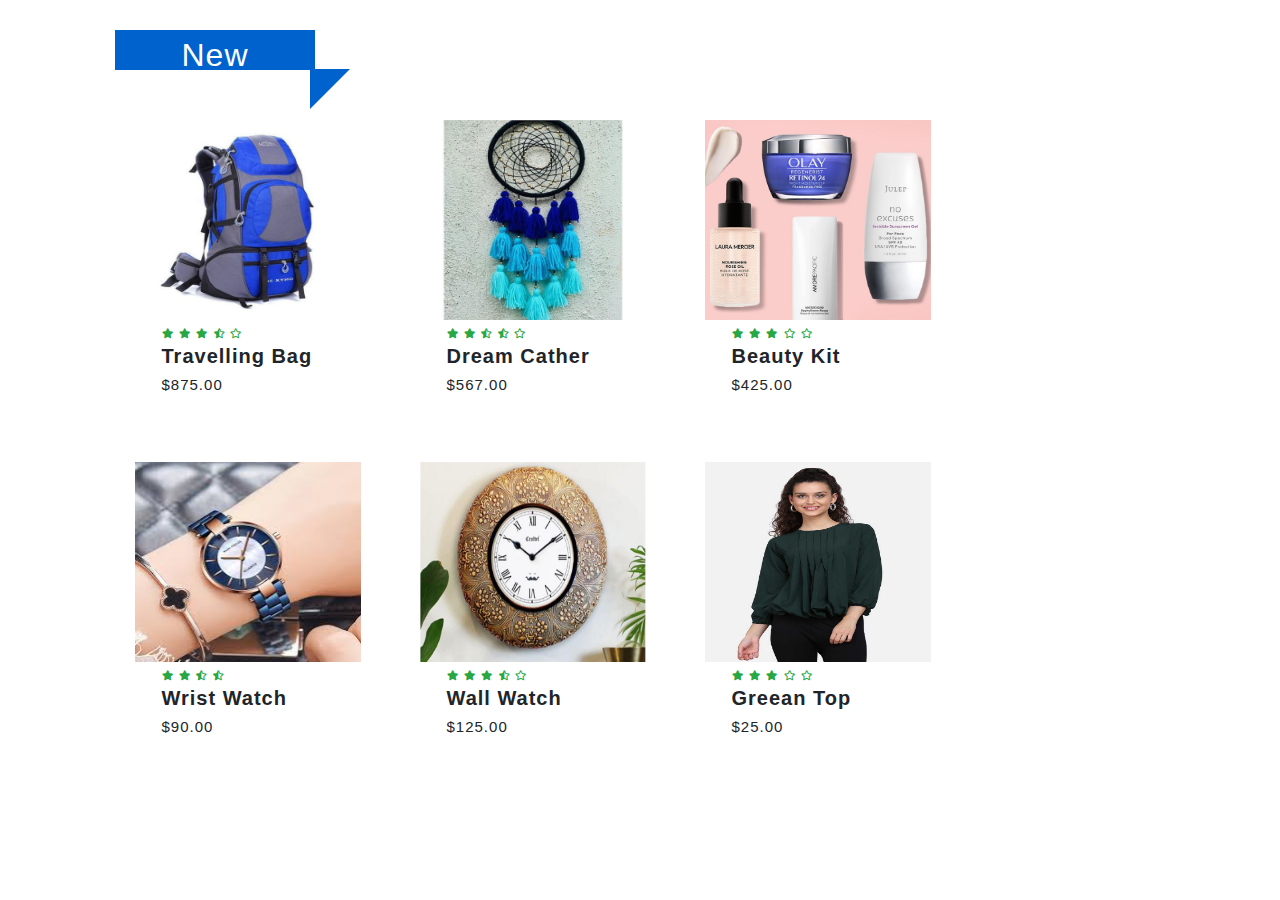
<file: index.html>
<!DOCTYPE html>
<html lang="en">
<head>
    <meta charset="UTF-8">
    <meta http-equiv="X-UA-Compatible" content="IE=edge">
    <meta name="viewport" content="width=device-width, initial-scale=1.0">
    <title>products websites</title>
    <link rel="stylesheet" href="index.css">
    <link rel="stylesheet" href="https://stackpath.bootstrapcdn.com/bootstrap/4.1.3/css/bootstrap.min.css">
    <link rel="stylesheet" href="https://pro.fontawesome.com/releases/v5.10.0/css/all.css">

</head>
<body>

    <div class="container">
        <h2>New Products</h2>
        <div class="row">

            <div class="col-md-3">
                <div class="product-top">
                    <img src="bags.jpg">
                    <div class="overlay">
                        <button type="button" class="btn btn-secondary" title="quick-shop"><a href="bags.html"> Buy Now </a></button>
                    </div>
                </div> 
                <div class="product-bottom">
                    <i class="fas fa-star"></i>
                    <i class="fas fa-star"></i>
                    <i class="fas fa-star"></i>
                    <i class="fas fa-star-half-alt"></i>
                    <i class="far fa-star"></i>
                    <h3>Travelling Bag</h3>
                    <h5>$875.00</h5>
                </div>
            </div>

            <div class="col-md-3">
                <div class="product-top">
                    <img src="dream_cather.jpg">
                    <div class="overlay">
                        <button type="button" class="btn btn-secondary" title="quick-shop"><a href="dreamcather.html"> Buy Now</a></button>
                    </div>
                </div> 
                <div class="product-bottom">
                    <i class="fas fa-star"></i>
                    <i class="fas fa-star"></i>
                    <i class="fas fa-star-half-alt"></i>
                    <i class="fas fa-star-half-alt"></i>
                    <i class="far fa-star"></i>
                    <h3>Dream Cather</h3>
                    <h5>$567.00</h5>
                </div>
            </div>


            <div class="col-md-3">
                <div class="product-top">
                    <img src="beauty.jpg">
                    <div class="overlay">
                        <button type="button" class="btn btn-secondary" title="quick-shop"><a href="beauty.html">Buy Now</a></button>
                    </div>
                </div> 
                <div class="product-bottom">
                    <i class="fas fa-star"></i>
                    <i class="fas fa-star"></i>
                    <i class="fas fa-star"></i>
                    <i class="far fa-star"></i>
                    <i class="far fa-star"></i>
                    <h3>Beauty Kit</h3>
                    <h5>$425.00</h5>
                </div>
            </div>



        </div>







        <div class="row">

            <div class="col-md-3">
                <div class="product-top">
                    <img src="watch.jpg">
                    <div class="overlay">
                        <button type="button" class="btn btn-secondary" title="quick-shop"><a href="wristwatch.html">Buy Now</a></button>
                    </div>
                </div> 
                <div class="product-bottom">
                    <i class="fas fa-star"></i>
                    <i class="fas fa-star"></i>
                    <i class="fas fa-star-half-alt"></i>
                    <i class="fas fa-star-half-alt"></i>
                    <h3>Wrist Watch</h3>
                    <h5>$90.00</h5>
                </div>
            </div>

            <div class="col-md-3">
                <div class="product-top">
                    <img src="wall_watch.jpg">
                    <div class="overlay">
                        <button type="button" class="btn btn-secondary" title="quick-shop"><a href="wall.html">Buy Now</a></button>
                    </div>
                </div> 
                <div class="product-bottom">
                    <i class="fas fa-star"></i>
                    <i class="fas fa-star"></i>
                    <i class="fas fa-star"></i>
                    <i class="fas fa-star-half-alt"></i>
                    <i class="far fa-star"></i>
                    <h3>Wall Watch</h3>
                    <h5>$125.00</h5>
                </div>
            </div>


            <div class="col-md-3">
                <div class="product-top">
                    <img src="top_7.jpeg">
                    <div class="overlay">
                        <button type="button" class="btn btn-secondary" title="quick-shop"><a href="top.html">Buy Now</a></button>
                    </div>
                </div> 
                <div class="product-bottom">
                    <i class="fas fa-star"></i>
                    <i class="fas fa-star"></i>
                    <i class="fas fa-star"></i>
                    <i class="far fa-star"></i>
                    <i class="far fa-star"></i>
                    <h3>Greean Top</h3>
                    <h5>$25.00</h5>
                </div>
            </div>



        </div>


    </div>




    
</body>
</html>
</file>
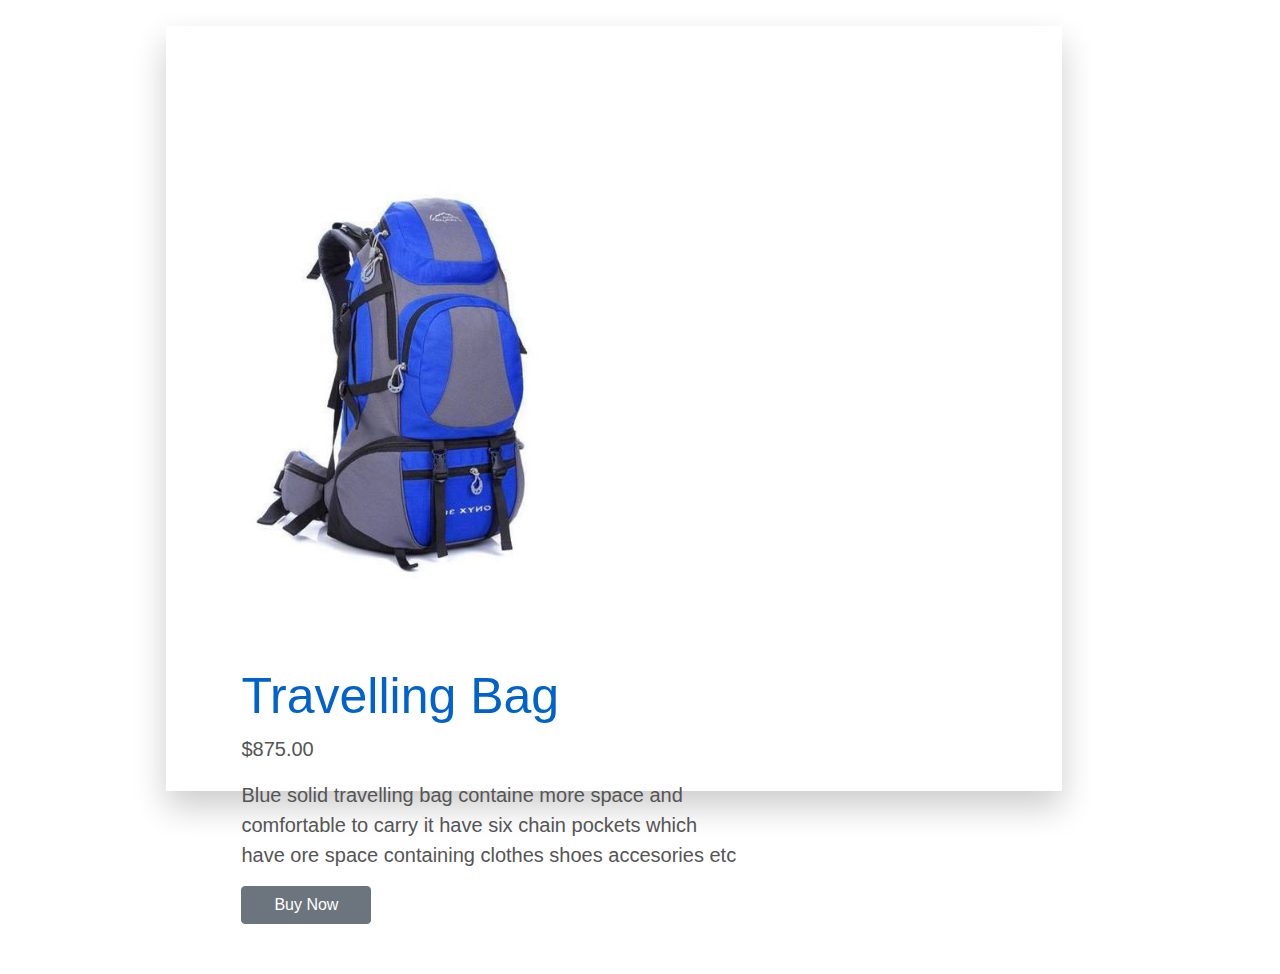
<file: bags.html>
<!DOCTYPE html>
<html lang="en">
<head>
    <meta charset="UTF-8">
    <meta http-equiv="X-UA-Compatible" content="IE=edge">
    <meta name="viewport" content="width=device-width, initial-scale=1.0">
    <title>BagPage</title>
    <link rel="stylesheet" href="index.css">
    <link rel="stylesheet" href="https://stackpath.bootstrapcdn.com/bootstrap/4.1.3/css/bootstrap.min.css">
    <link rel="stylesheet" href="https://pro.fontawesome.com/releases/v5.10.0/css/all.css">

</head>
<body>

    <div class="bag">
        <div class="row">

                <div class="img">
                    <img src="bags.jpg">
                </div>
                <div class="detail">
                    <h2>Travelling Bag</h2>
                    <p>$875.00</p>
                    <p>Blue solid travelling bag containe more space and <br>comfortable to carry it have six chain pockets which<br> have ore space containing clothes shoes accesories etc<br></p>
                    
                    <button type="button" class="btn btn-secondary" title="quick-shop"><a href="bags.html"> Buy Now </a></button>

            </div>
        </div>
    </div>



    
</body>
</html>
</file>
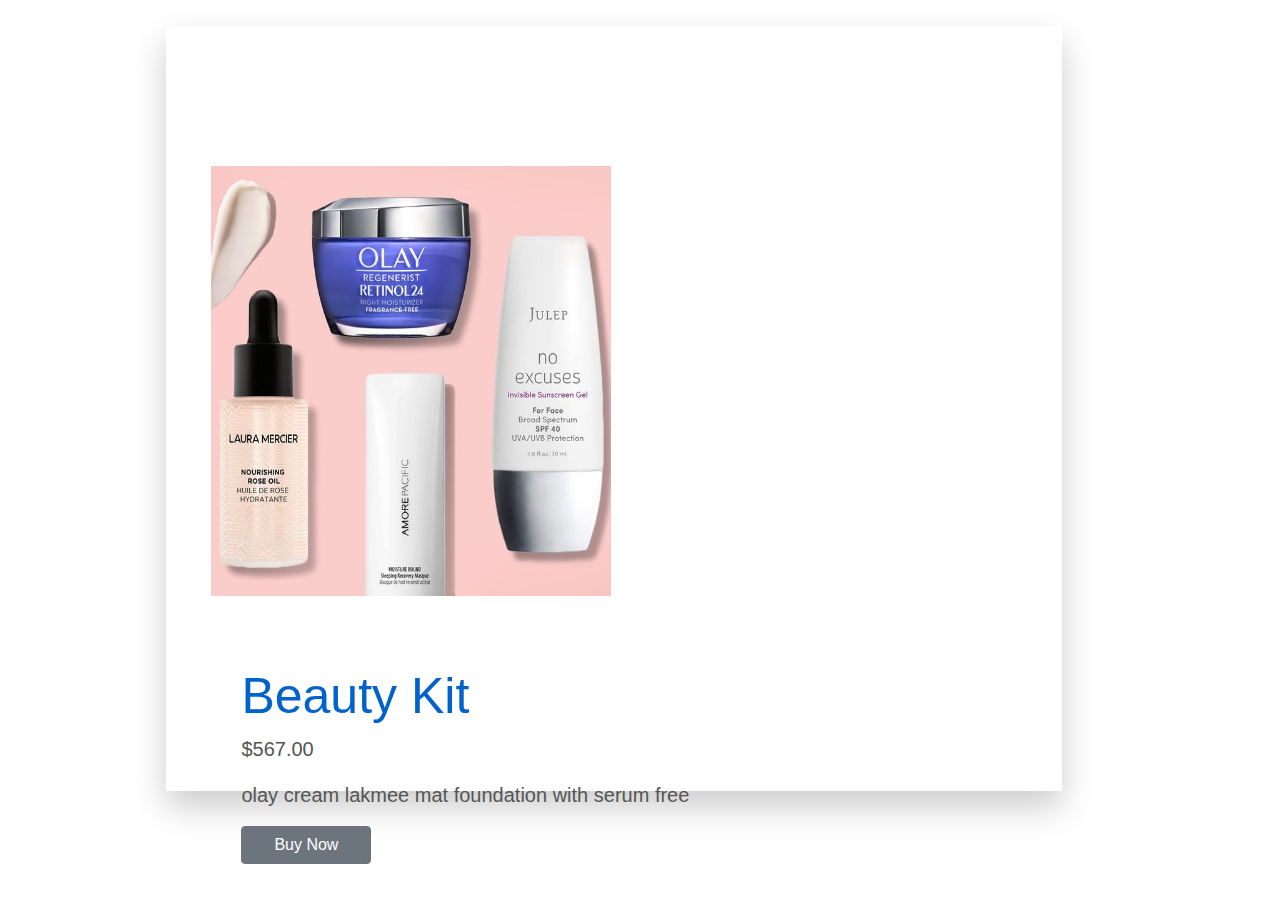
<file: beauty.html>
<!DOCTYPE html>
<html lang="en">
<head>
    <meta charset="UTF-8">
    <meta http-equiv="X-UA-Compatible" content="IE=edge">
    <meta name="viewport" content="width=device-width, initial-scale=1.0">
    <title>Beauty_Kit</title>
    <link rel="stylesheet" href="index.css">
    <link rel="stylesheet" href="https://stackpath.bootstrapcdn.com/bootstrap/4.1.3/css/bootstrap.min.css">
    <link rel="stylesheet" href="https://pro.fontawesome.com/releases/v5.10.0/css/all.css">

</head>
<body>

    <div class="bag">
        <div class="row">

                <div class="img">
                    <img src="beauty.jpg">
                </div>
                <div class="detail">
                    <h2>Beauty Kit</h2>
                    <p>$567.00</p>
                    <p>olay cream lakmee mat foundation with serum free</p>
                    
                    <button type="button" class="btn btn-secondary" title="quick-shop"><a href="beauty.html"> Buy Now </a></button>

            </div>
        </div>
    </div>



    
</body>
</html>
</file>
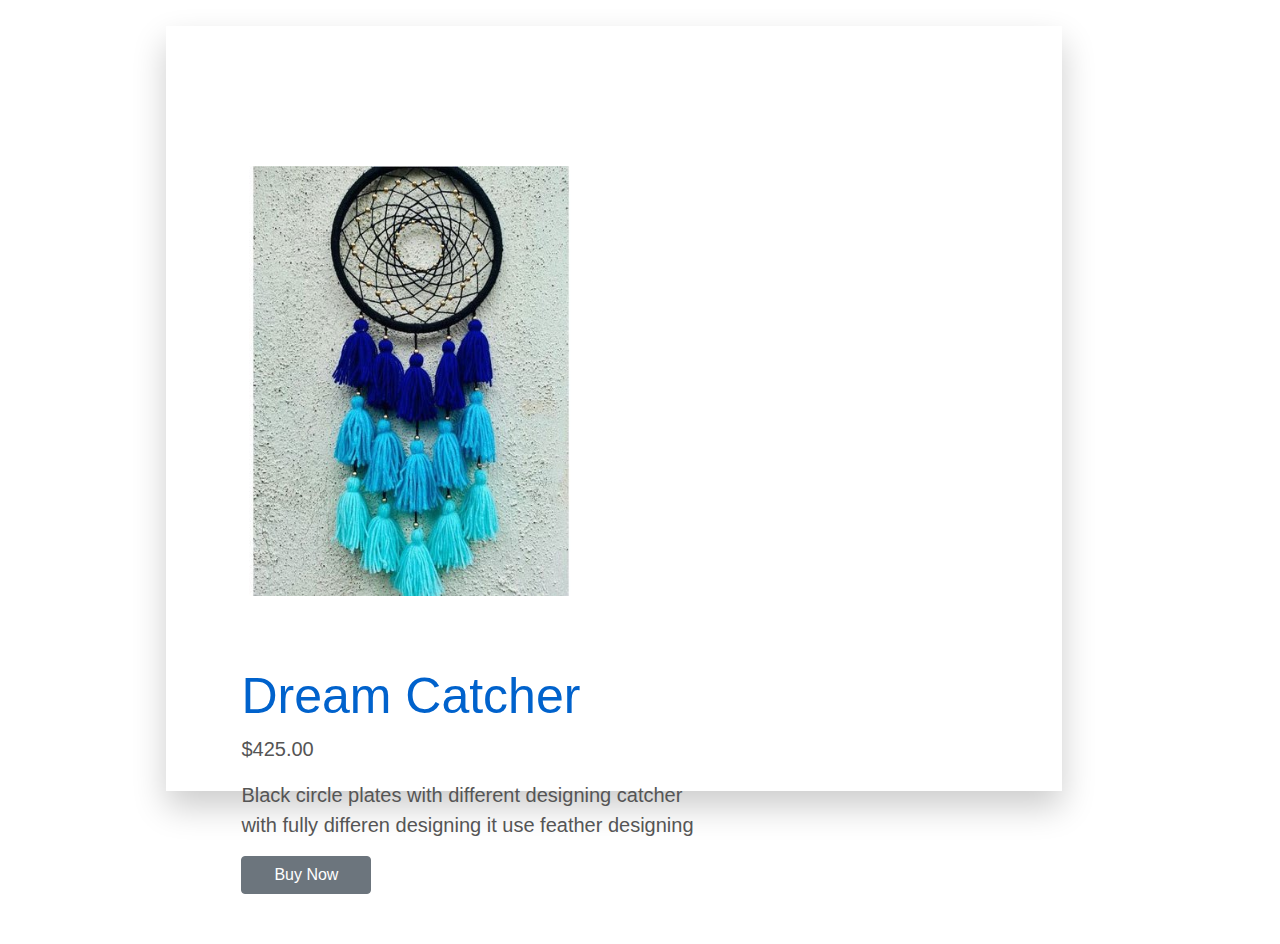
<file: dreamcather.html>
<!DOCTYPE html>
<html lang="en">
<head>
    <meta charset="UTF-8">
    <meta http-equiv="X-UA-Compatible" content="IE=edge">
    <meta name="viewport" content="width=device-width, initial-scale=1.0">
    <title>dream_catcher</title>
    <link rel="stylesheet" href="index.css">
    <link rel="stylesheet" href="https://stackpath.bootstrapcdn.com/bootstrap/4.1.3/css/bootstrap.min.css">
    <link rel="stylesheet" href="https://pro.fontawesome.com/releases/v5.10.0/css/all.css">

</head>
<body>

    <div class="bag">
        <div class="row">

                <div class="img">
                    <img src="dream_cather.jpg">
                </div>
                <div class="detail">
                    <h2>Dream Catcher</h2>
                    <p>$425.00</p>
                    <p>Black circle plates with different designing catcher  <br>with fully differen designing it use feather designing</p>
                    
                    <button type="button" class="btn btn-secondary" title="quick-shop"><a href="dreamcather.html"> Buy Now </a></button>

            </div>
        </div>
    </div>



    
</body>
</html>
</file>
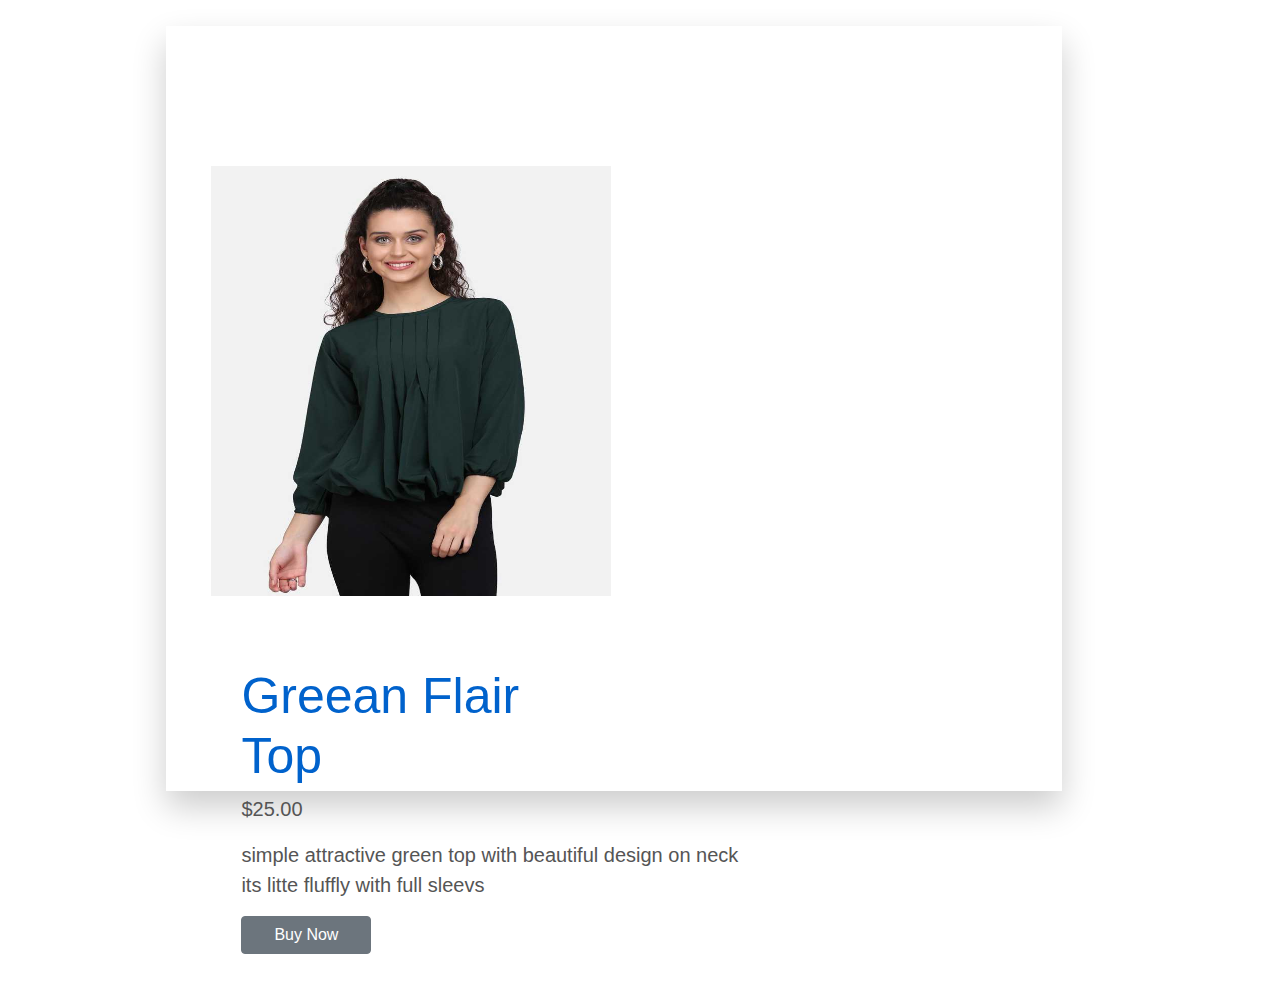
<file: top.html>
<!DOCTYPE html>
<html lang="en">
<head>
    <meta charset="UTF-8">
    <meta http-equiv="X-UA-Compatible" content="IE=edge">
    <meta name="viewport" content="width=device-width, initial-scale=1.0">
    <title>BrandeD top</title>
    <link rel="stylesheet" href="index.css">
    <link rel="stylesheet" href="https://stackpath.bootstrapcdn.com/bootstrap/4.1.3/css/bootstrap.min.css">
    <link rel="stylesheet" href="https://pro.fontawesome.com/releases/v5.10.0/css/all.css">

</head>
<body>

    <div class="bag">
        <div class="row">

                <div class="img">
                    <img src="top_7.jpeg">
                </div>
                <div class="detail">
                    <h2>Greean Flair <br>Top</h2>
                    <p>$25.00</p>
                    <p>simple attractive green top with beautiful design on neck<br>its litte fluffly with full sleevs</p>
                    
                    <button type="button" class="btn btn-secondary" title="quick-shop"><a href="top.html"> Buy Now </a></button>

            </div>
        </div>
    </div>



    
</body>
</html>
</file>
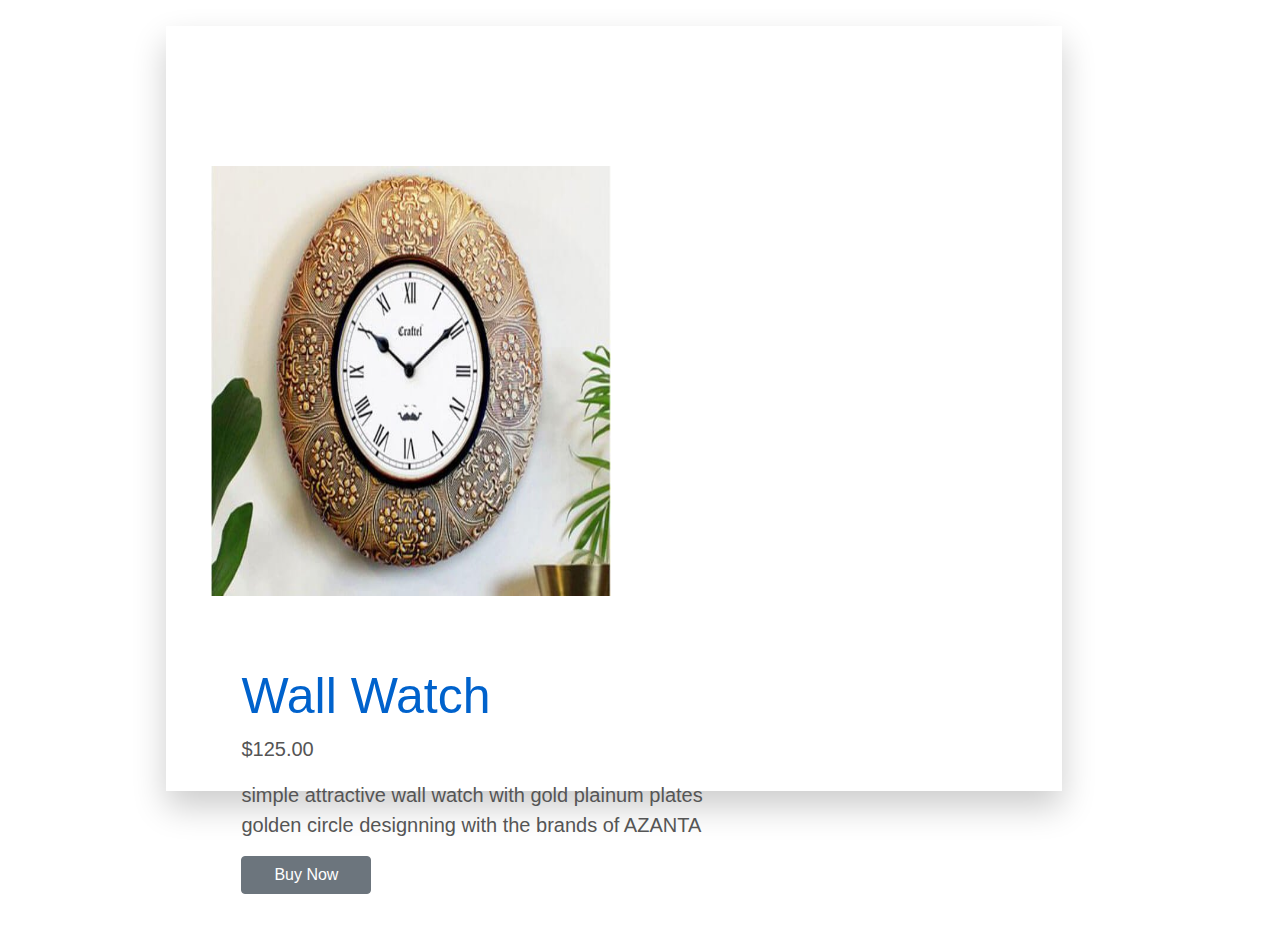
<file: wall.html>
<!DOCTYPE html>
<html lang="en">
<head>
    <meta charset="UTF-8">
    <meta http-equiv="X-UA-Compatible" content="IE=edge">
    <meta name="viewport" content="width=device-width, initial-scale=1.0">
    <title>Wall Watch</title>
    <link rel="stylesheet" href="index.css">
    <link rel="stylesheet" href="https://stackpath.bootstrapcdn.com/bootstrap/4.1.3/css/bootstrap.min.css">
    <link rel="stylesheet" href="https://pro.fontawesome.com/releases/v5.10.0/css/all.css">

</head>
<body>

    <div class="bag">
        <div class="row">

                <div class="img">
                    <img src="wall_watch.jpg">
                </div>
                <div class="detail">
                    <h2>Wall Watch </h2>
                    <p>$125.00</p>
                    <p>simple attractive wall watch with gold plainum plates <br>golden circle designning with the brands of AZANTA</p>
                    
                    <button type="button" class="btn btn-secondary" title="quick-shop"><a href="wall.html"> Buy Now </a></button>

            </div>
        </div>
    </div>



    
</body>
</html>
</file>
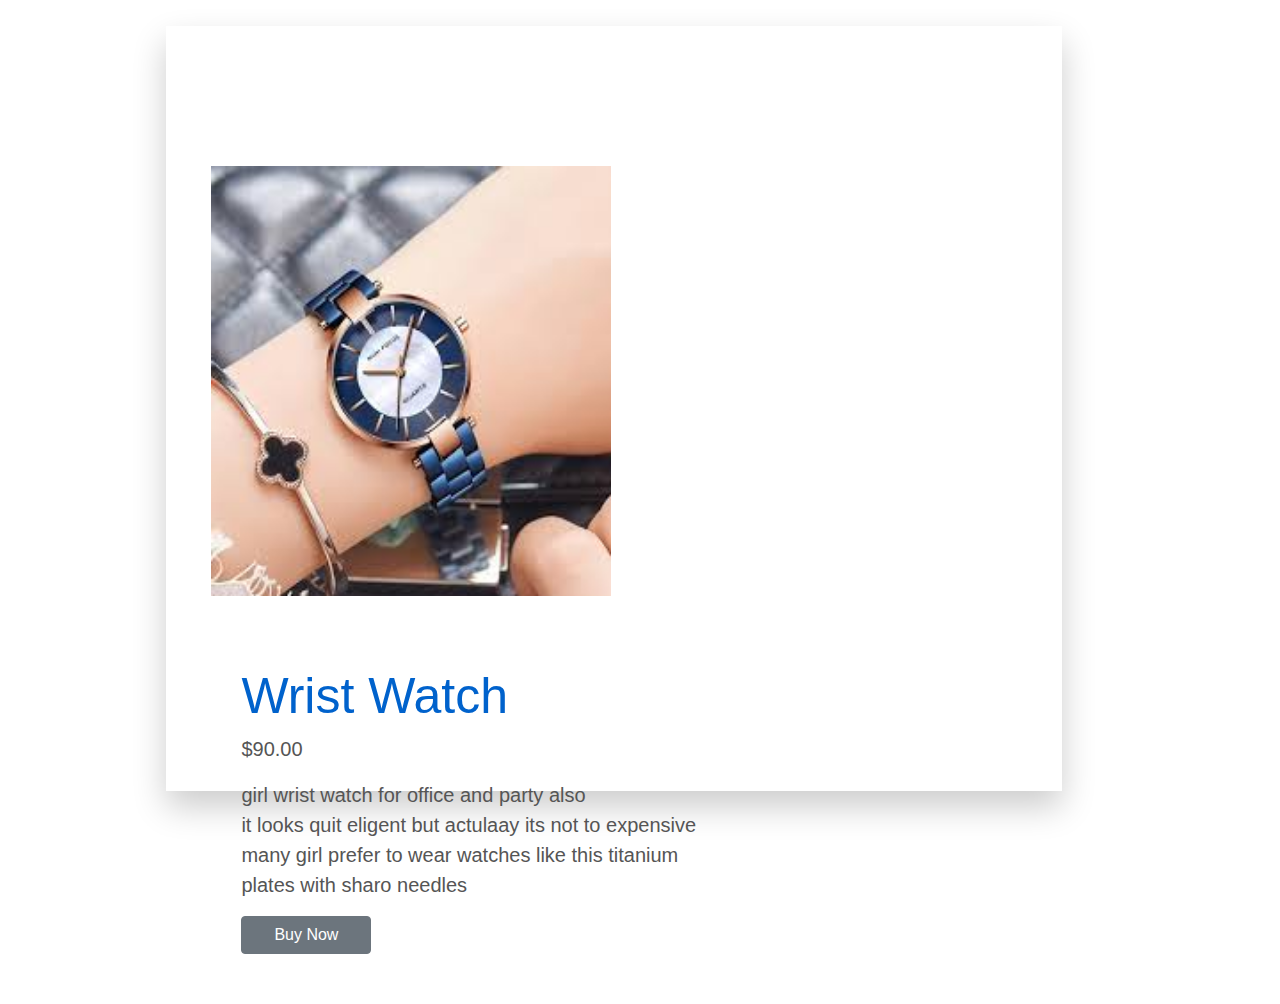
<file: wristwatch.html>
<!DOCTYPE html>
<html lang="en">
<head>
    <meta charset="UTF-8">
    <meta http-equiv="X-UA-Compatible" content="IE=edge">
    <meta name="viewport" content="width=device-width, initial-scale=1.0">
    <title>Wrist Watch</title>
    <link rel="stylesheet" href="index.css">
    <link rel="stylesheet" href="https://stackpath.bootstrapcdn.com/bootstrap/4.1.3/css/bootstrap.min.css">
    <link rel="stylesheet" href="https://pro.fontawesome.com/releases/v5.10.0/css/all.css">

</head>
<body>

    <div class="bag">
        <div class="row">

                <div class="img">
                    <img src="watch.jpg">
                </div>
                <div class="detail">
                    <h2>Wrist Watch </h2>
                    <p>$90.00</p>
                    <p>girl wrist watch for office and party also <br> it looks quit eligent but actulaay its not to expensive<br> many girl prefer to wear watches like this titanium <br>plates with sharo needles</p>
                    
                    <button type="button" class="btn btn-secondary" title="quick-shop"><a href="wristwatch.html"> Buy Now </a></button>

            </div>
        </div>
    </div>



    
</body>
</html>
</file>
<file: index.css>
*
{
    margin: 0;
    padding: 0;
}
button a
{
    text-decoration: none;
    color: #fff;
}

.container
{
    width: 100%;
    margin-top: 30px;
    font-family: sans-serif;
    letter-spacing: 1px;
}
.container h2
{
    background-color: #0062cc;
    color: #fff;
    width: 200px;
    padding: 25px;
    margin: 30px;
    padding: 6px;
    height: 40px;
    text-align: center;
}
.container h2::after
{
    content: '';
    border-top: 40px solid #0062cc;
    border-right: 40px solid transparent;
    position: relative;
    left: 48px;
    top: 34px;
}
.row
{
    margin-top: 50px;
}
.product-top
{
    margin-left: 50px;
}
img
{
    width: 110%;
    height: 200px;
}
.product-bottom
{
    margin-left: 30%;
}
.product-bottom .fas
{
    color: #28a745;
    font-size: 10px;
}
.product-bottom .far
{
    color: #28a745;
    font-size: 10px;
}
.product-bottom h3 
{
    font-size: 20px;
    font-weight: bold;
}
.product-bottom h5
{
    font-size: 15px;
    padding-bottom: 10px;
}
.overlay
{
    display: block;
    opacity: 0;
    position: absolute;
    top: 10%;
    margin-left: 0;
    width: 70px;
}
.product-top:hover .overlay
{
    opacity: 1;
    margin-left: 5%;
    transition: 0.5s;
}
.overlay .fas{
    cursor: pointer;
    background-color: #555;
    color: #0000;
    height: 35px;
    width: 35px;
    font-size: 20px;
    padding: 7px;
    margin: 5%;
    margin-bottom: 5%;
}













/*-----bag-page---*/



.bag
{
    box-sizing: border-box;
    width: 70%;
    height: 85vh;
    box-shadow: 0 1rem 2rem rgba(0,0,0,0.2);
    padding: 40px;
    margin-left: 13%;
    margin-top: 2%;
}
.bag .row
{
   padding-top: 30px;
}
.bag .img
{
    padding: 20px;
}
.bag .img img
{
    width: 400px;
    height: 430px;
}
.bag .img:hover
{
    box-shadow: 0 1rem 2rem rgba(0,0,0,0.2) ;
}
.bag  .detail
{
    padding: 50px;
}
.bag .detail h2
{
    font-size: 50px;
    color: #0062cc;
}
.bag .detail p
{
    color: #555;
    font-size: 20px;
}
.bag button a
{
    padding: 20px;
}
.bag button a:hover
{
    color: #fff;
    text-decoration: none;
}
</file>
